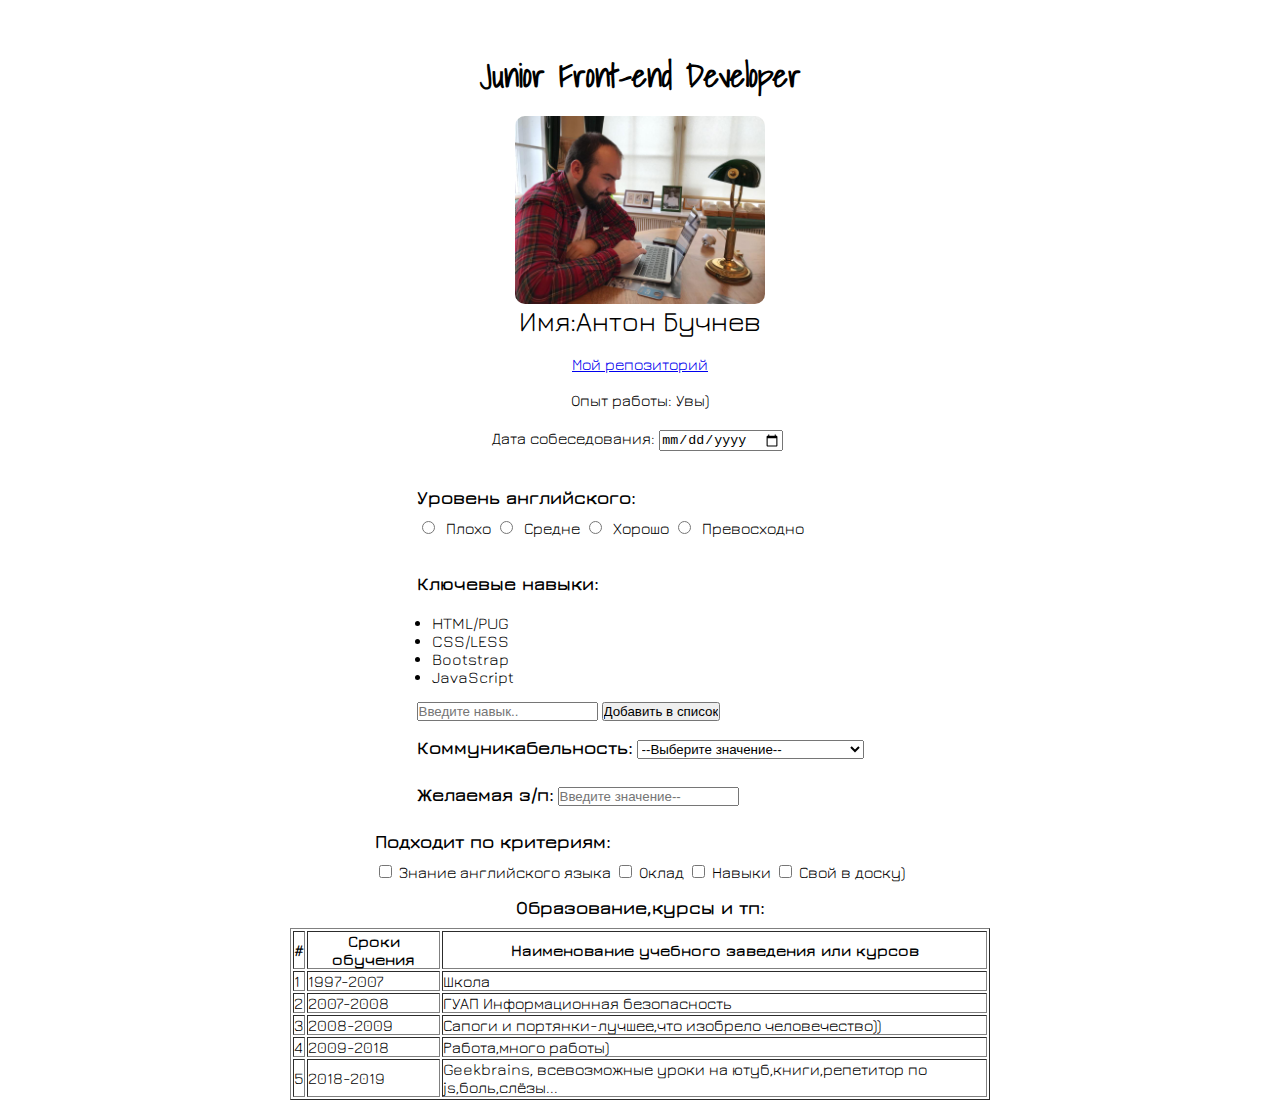
<file: index.html>
<!DOCTYPE html>
<html lang="en">

<head>
    <meta charset="UTF-8">
    <meta name="viewport" content="width=device-width, initial-scale=1.0">
    <meta http-equiv="X-UA-Compatible" content="ie=edge">
    <title>Моё резюме</title>
    <link rel="stylesheet" href="main.css">
    <link rel="stylesheet" href="https://use.fontawesome.com/releases/v5.8.1/css/all.css"
        integrity="sha384-50oBUHEmvpQ+1lW4y57PTFmhCaXp0ML5d60M1M7uH2+nqUivzIebhndOJK28anvf" crossorigin="anonymous">
    <link href="https://fonts.googleapis.com/css?family=Shadows+Into+Light" rel="stylesheet">
    <link href="https://fonts.googleapis.com/css?family=Baloo+Chettan|Shadows+Into+Light" rel="stylesheet">
    <link href="https://fonts.googleapis.com/css?family=Jura" rel="stylesheet">
</head>

<body>
    <div class="wrapper">
        <h1>Junior Front-end Developer</h1>
        <img class="avatar" src="images/avatar.jpeg" alt="photo">
        <div class="cart">
            <span class="my-name">Имя:Антон Бучнев</span>
            <br>
            <a href="https://github.com/AntoxaC6r/LevelUP" target="_blank">Мой репозиторий</a>
            <br>
            <br>
            <span class="my-expirience">Опыт работы: Увы)</span>
        </div>
        <div class="date">Дата собеседования: <input type="date"><i class="far fa-calendar-alt"></i></div>
        <div class="skills">
            <div class="radio">
                <h3 class="title">Уровень английского:</h3>
                <form action="#">
                        <input type="radio" name="1" id="bad">
                        <label for="bad">Плохо</label>
                        <input type="radio" name="1" id="balance">
                        <label for="balance">Средне</label>
                        <input type="radio" name="1" id="good">
                        <label for="good">Хорошо</label>
                        <input type="radio" name="1" id="great">
                        <label for="great">Превосходно</label>
                </form>
                
            </div>
            <div class="main_skills">
                <h3 class="title">Ключевые навыки:</h3>
                <ul class="list">
                    <li>HTML/PUG</li>
                    <li>CSS/LESS</li>
                    <li>Bootstrap</li>
                    <li>JavaScript</li>
                </ul>
                <div class="list_add">
                    <input type="text" placeholder="Введите навык..">
                    <input type="submit" value="Добавить в список">
                </div>
                <div class="comm">
                    <h3 class="title">Коммуникабельность:</h3>
                    <select id="comm_select">
                        <option value="" selected disabled hidden>--Выберите значение--</option>
                        <option value="1">Я люблю людей</option>
                        <option value="2">Не говорите со мной,пожалуйста</option>
                        <option value="3">И таак,всее вместеее!!!</option>
                        <option value="4">Не,я пас!</option>
                    </select>
                </div>
                <div class="money">
                    <h3 class="title">Желаемая з/п:</h3>
                    <input type="number" placeholder="Введите значение-- ">
                </div>
            </div>
        </div>
        <div class="criterion">
            <h3 class="title">Подходит по критериям:</h3>
            <div class="checks">
                <form action="#">
                        <input type="checkbox" id="know_eng">Знание английского языка
                        <input type="checkbox" id="salary">Оклад
                        <input type="checkbox" id="skillss">Навыки
                        <input type="checkbox" id="bro">Свой в доску)
                </form>
                
            </div>

        </div>
        <h3 class="title">Образование,курсы и тп:</h3>
        <table border="1px" width="700px">
            <tr>
                <th>#</th>
                <th>Сроки обучения</th>
                <th>Наименование учебного заведения или курсов</th>
            </tr>
            <tr>
                <td>1</td>
                <td>1997-2007</td>
                <td>Школа</td>
            </tr>
            <tr>
                <td>2</td>
                <td>2007-2008</td>
                <td>ГУАП Информационная безопасность</td>
            </tr>
            <tr>
                <td>3</td>
                <td>2008-2009</td>
                <td>Сапоги и портянки-лучшее,что изобрело человечество))</td>
            </tr>
            <tr>
                <td>4</td>
                <td>2009-2018</td>
                <td>Работа,много работы)</td>
            </tr>
            <tr>
                <td>5</td>
                <td>2018-2019</td>
                <td>Geekbrains, всевозможные уроки на ютуб,книги,репетитор по js,боль,слёзы...</td>
            </tr>
        </table>


    </div>

</body>

</html>
</file>
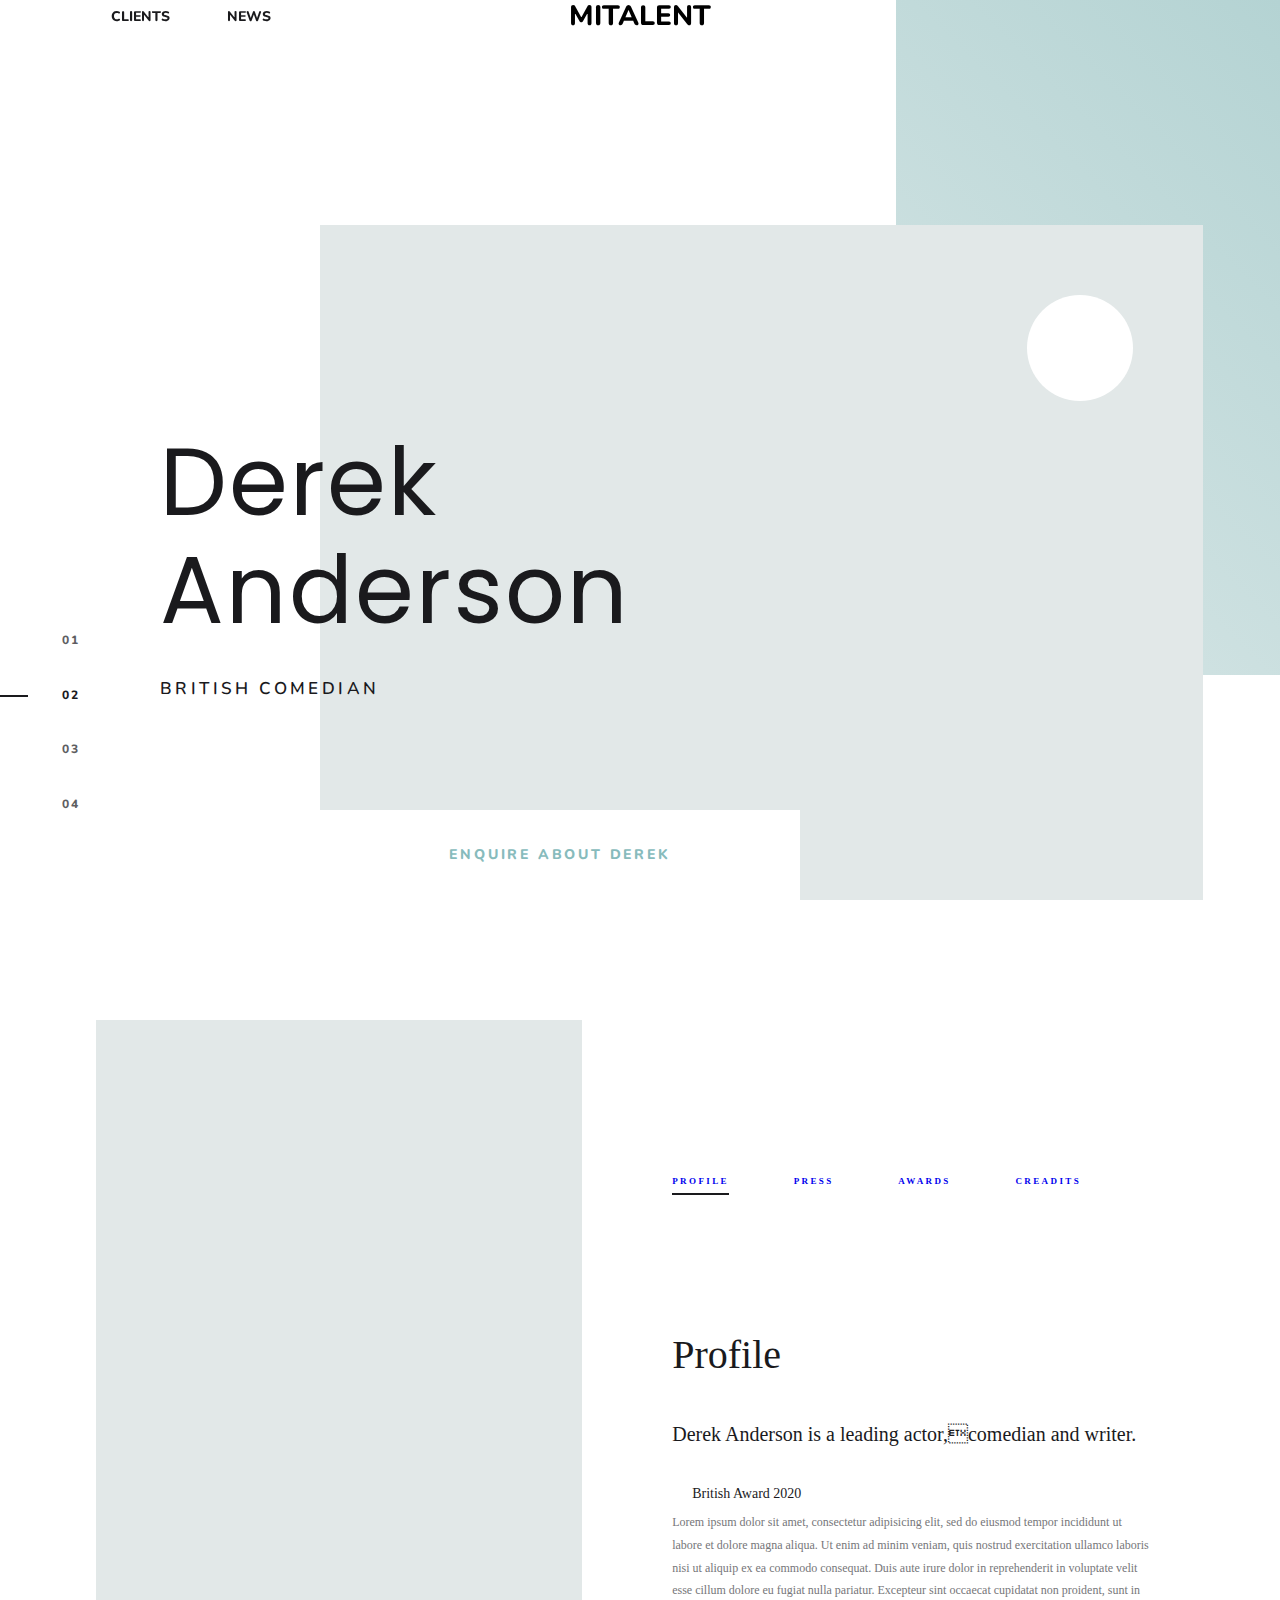
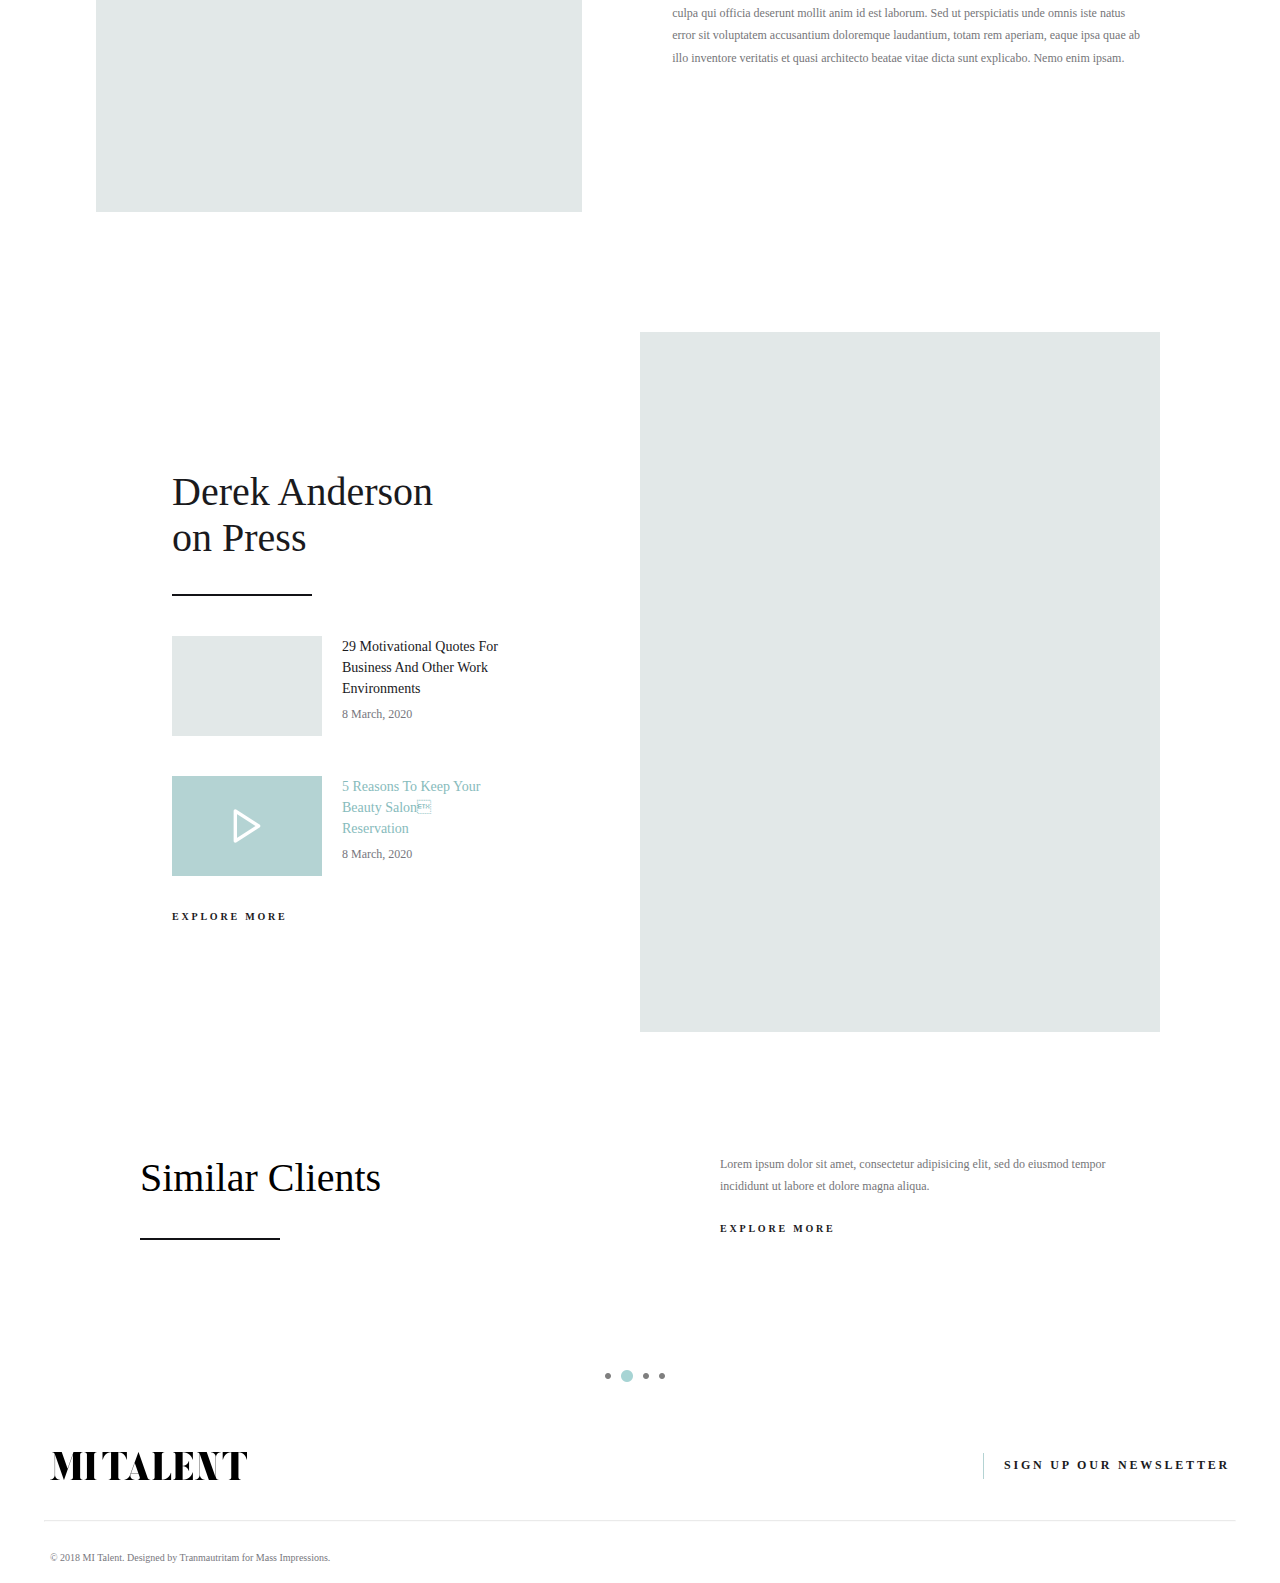
<file: mitalent-master-2/index.html>
<html>
    <head>
        <meta name="viewport" content="width=device-width; initial-scale=1.0">
        <link href="https://fonts.googleapis.com/css?family=Nunito:400,600,800|Poppins:400,500" rel="stylesheet">
        <link rel="stylesheet" href="./css/site.css">
        <link rel="stylesheet" href="https://use.fontawesome.com/releases/v5.8.1/css/all.css" integrity="sha384-50oBUHEmvpQ+1lW4y57PTFmhCaXp0ML5d60M1M7uH2+nqUivzIebhndOJK28anvf" crossorigin="anonymous">
    </head>
    <body style="max-width: 1920px;">
        <header id="header" class="flex-container">
            <div class="left-controls">
                <button id="bbb" class="icon-button"><i class="fas fa-bars"></i></button>
                <div class="panel"></div>
                <a href="#" class="link-font clients-link">CLIENTS</a>
                <a href="#" class="link-font">NEWS</a>
            </div>
            <div class="search-controls">
                <button class="icon-button"><i class="fas fa-search"></i></button>
            </div>
            <div class="site-title nunito-extrabold">MITALENT</div>
        </header>
        
        <section class="first-screen">
            <div class="rectangle-with-bg"></div>
            <div class="main-content flex-container">
                <div class="slider-meta">
                    <div class="person-info">
                        <h1 class="person-name poppins-regular">Derek Anderson</h1>
                        <div class="person-job nunito-semibold">British Comedian</div>
                    </div>
                    <div class="slider-controls">
                        <ul class="slider-pages nunito-extrabold">
                            <li id="qq" class="slider-page">01</li>
                            <li class="slider-page active">02</li>
                            <li class="slider-page">03</li>
                            <li class="slider-page">04</li>
                        </ul>
                        <div class="slider-arrows">
                            <i class="fas fa-long-arrow-alt-left slider-left-arrow" onclick="doSlide(-1)"></i>
                            <i class="fas fa-long-arrow-alt-right slider-right-arrow" onclick="doSlide(1)"></i>
                        </div>
                    </div>
                </div>
                <div class="slide-content">
                    <div class="slide-video"></div>
                    <div class="slide-button">
                        <i class="fas fa-play"></i>
                    </div>
                    <div class="slide-title nunito-extrabold">
                        Enquire about derek
                    </div>
                </div>
            </div>
        </section>

        <section class="second-screen">
                <div class="wrapper">
                        <div class="profile-img"></div>
                        <div class="profile-main-info">
                                <nav class="tabs">
                                        <a href="#" class="active">profile</a>
                                        <a href="#">press</a>
                                        <a href="#">awards</a>
                                        <a href="#">creadits</a>
                                </nav>   
                                
                                <div class="profile-info">
                                    
                                    <h2>Profile</h2>
                                    <span class="about-person">Derek Anderson is a leading actor,comedian and writer.</span><br>
                                    <i class="far fa-star"></i><span class="achievement">British Award 2020</span>
                                    <p>Lorem ipsum dolor sit amet, consectetur adipisicing elit, sed do eiusmod tempor 
                                        incididunt ut labore et dolore magna aliqua. Ut enim ad minim veniam, quis nostrud
                                         exercitation ullamco laboris nisi ut aliquip ex ea commodo consequat.
                                         Duis aute irure dolor in reprehenderit in voluptate velit esse cillum dolore eu 
                                         fugiat nulla pariatur. Excepteur sint occaecat cupidatat non proident, sunt in 
                                         culpa qui officia deserunt mollit anim id est laborum. Sed ut perspiciatis unde 
                                         omnis iste natus error sit voluptatem accusantium doloremque laudantium, totam 
                                         rem aperiam, eaque ipsa quae ab illo inventore veritatis et quasi architecto beatae
                                          vitae dicta sunt explicabo. Nemo enim ipsam.</p>
            
                                          
                                </div>
                                <div class="social-icons">
                                        <i class="fab fa-facebook-square"></i>
                                        <i class="fab fa-instagram"></i>
                                        <i class="fab fa-youtube"></i>
                                        <i class="fab fa-twitter"></i>
                                </div>
                        </div>
                </div>
            </section>
            <section class="third-screen">
                <div class="person-on-press">
                    <div class="inner-press-info">
                        <h2>Derek Anderson <br> on Press</h2>
                        <img src="img/shape.png" alt="photo">
                        <div class="first-art">
                            <div class="first-art-img"></div>
                            <div class="first-art-spans">
                                <span class="first-art-span1">29 Motivational Quotes For <br> Business And Other Work <br> Environments</span> <br>
                                <span class="first-art-span2">8 March, 2020</span>
                            </div>
                            
                        </div>
                        <div class="second-art">
                            <div class="second-art-img">
                                <img src="img/play.png" alt="photo">
                            </div>
                            <div class="second-art-spans">
                                <span class="second-art-span1">5 Reasons To Keep Your <br> Beauty Salon <br> Reservation</span> <br>
                                <span class="second-art-span2">8 March, 2020</span>
                            </div>
                            
                        </div>
                        
                            <a href="#">explore more    <i class="fas fa-arrow-right"></i></a>
                        
                        
                    </div>
                </div>
                <div class="person-on-press-img"></div>
            </section>
            <section class="fourth-screen">
                <div class="fourth-screen-header">
                    <div class="fourth-screen-title">
                            <h2>Similar Clients</h2>
                            <img src="img/shape.png" alt="photo">
                    </div>
                    <div class="fourth-screen-explore">
                        <p>Lorem ipsum dolor sit amet, consectetur adipisicing elit, sed do eiusmod tempor <br> 
                            incididunt ut labore et dolore magna aliqua.
                        </p>
                        <a href="#">explore more    <i class="fas fa-arrow-right"></i></a>
                    </div>

                </div>
                <div class="fourth-screen-main">
                    <div class="gallery-container">
                            
                    </div>
                    
                </div>
                <div class="gallery-dots">
                    <img src="./img/small-dot.png" alt="photo">
                    <img src="./img/big-dot.png" alt="photo">
                    <img src="./img/small-dot.png" alt="photo">
                    <img src="./img/small-dot.png" alt="photo">
                </div>
            </section>
            <footer>
                <div class="top-side">
                    <img src="./img/logo.png" alt="photo">
                    <a href="#"><span>sign up our newsletter</span>     <i class="far fa-envelope"></i></a>
                </div>
                <hr>
                <div class="bottom-side">
                    <span>&#169 2018 MI Talent. Designed by Tranmautritam for Mass Impressions.</span>
                    <div class="footer-social-icons">
                        <i class="fab fa-facebook-square"></i>
                        <i class="fab fa-instagram"></i>
                        <i class="fab fa-youtube"></i>
                        <i class="fab fa-twitter"></i>
                    </div>
                </div>
            </footer>

        <script 
            src="https://code.jquery.com/jquery-3.4.0.min.js"
            integrity="sha256-BJeo0qm959uMBGb65z40ejJYGSgR7REI4+CW1fNKwOg="
            crossorigin="anonymous"></script>
        <script src="site.js"></script>
    </body>
</html>
</file>
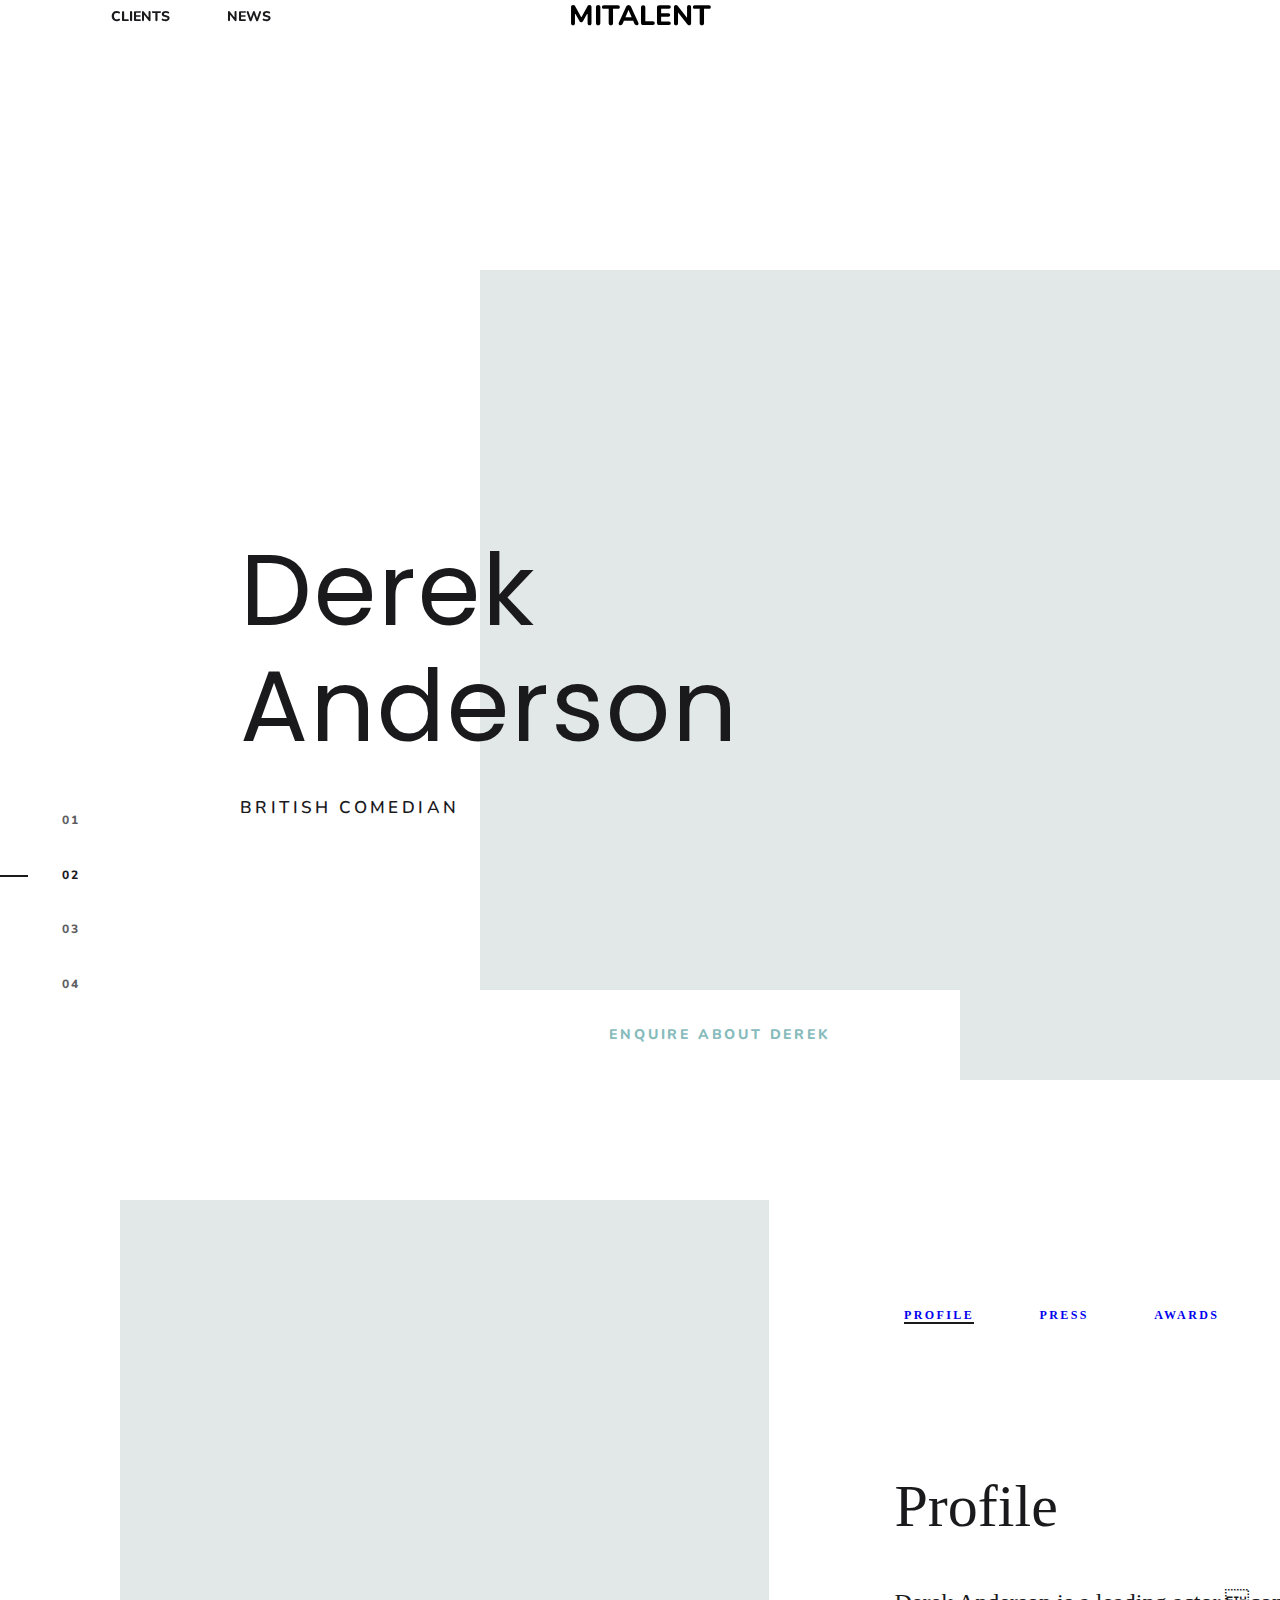
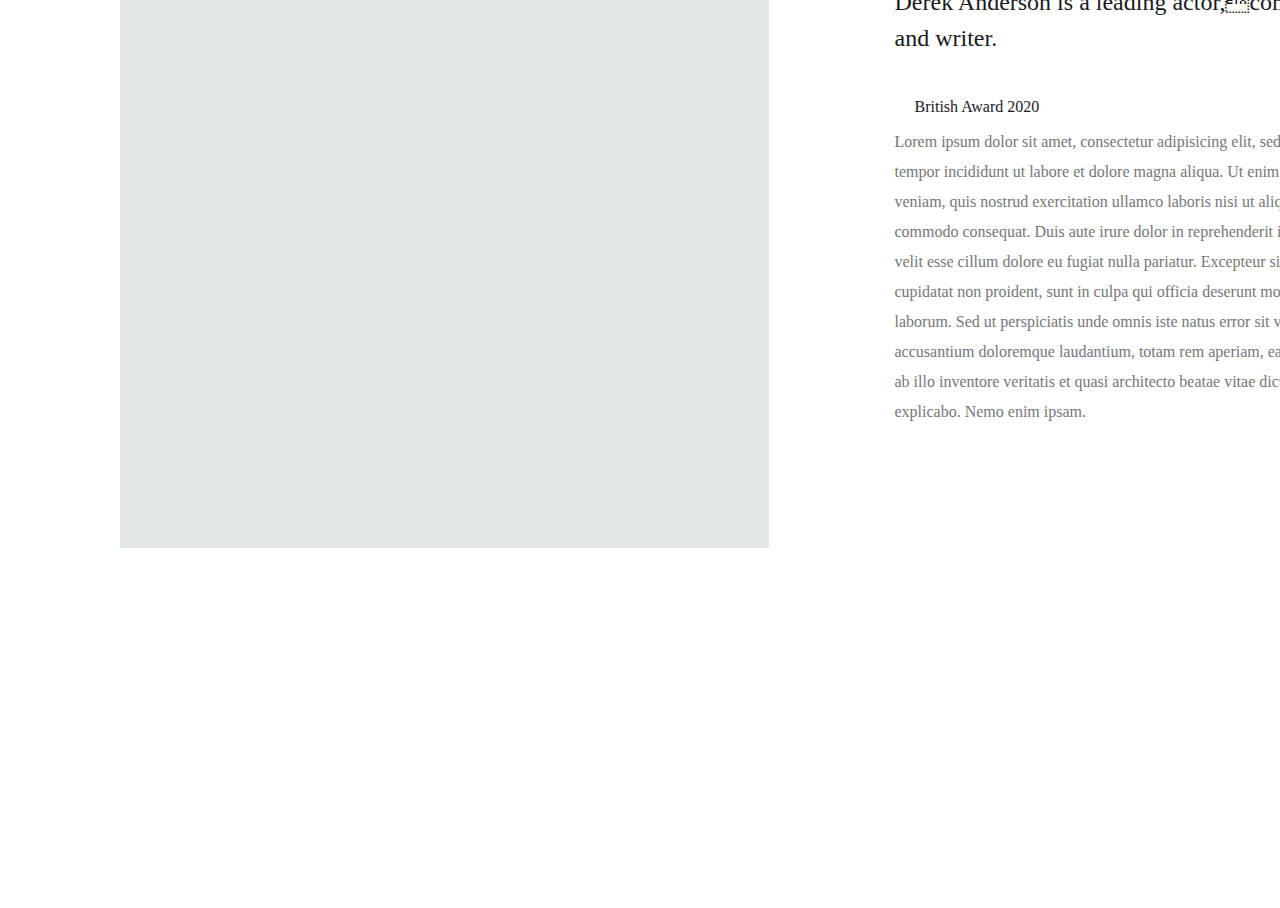
<file: MITALENT/index.html>
<html>
    <head>
        <link href="https://fonts.googleapis.com/css?family=Nunito:400,600,800|Poppins:400,500" rel="stylesheet">
        <link rel="stylesheet" href="./css/site.css">
        <link rel="stylesheet" href="https://use.fontawesome.com/releases/v5.8.1/css/all.css" integrity="sha384-50oBUHEmvpQ+1lW4y57PTFmhCaXp0ML5d60M1M7uH2+nqUivzIebhndOJK28anvf" crossorigin="anonymous">
    </head>
    <body>
        <header class="flex-container">
            <div class="left-controls">
                <button class="icon-button"><i class="fas fa-bars"></i></button>
                <a href="#" class="link-font clients-link">CLIENTS</a>
                <a href="#" class="link-font">NEWS</a>
            </div>
            <div class="search-controls">
                <button class="icon-button"><i class="fas fa-search"></i></button>
            </div>
            <div class="site-title nunito-extrabold">MITALENT</div>
        </header>
        <section class="first-screen">
            <div class="rectangle-with-bg"></div>
            <div class="main-content flex-container">
                <div class="slider-meta">
                    <div class="person-info">
                        <h1 class="person-name poppins-regular">Derek Anderson</h1>
                        <div class="person-job nunito-semibold">British Comedian</div>
                    </div>
                    <div class="slider-controls">
                        <ul class="slider-pages nunito-extrabold">
                            <li class="slider-page">01</li>
                            <li class="slider-page active">02</li>
                            <li class="slider-page">03</li>
                            <li class="slider-page">04</li>
                        </ul>
                        <div class="slider-arrows">
                            <i class="fas fa-long-arrow-alt-left"></i>
                            <i class="fas fa-long-arrow-alt-right disabled"></i>
                        </div>
                    </div>
                </div>
                <div class="slide-content">
                    <div class="slide-video"></div>
                    <div class="slide-button">
                        <i class="fas fa-play"></i>
                    </div>
                    <div class="slide-title nunito-extrabold">
                        Enquire about derek
                    </div>
                </div>
            </div>
        </section>
        <section class="second-screen">
            
                    <div class="profile-img"></div>
                    <nav class="tabs">
                        <a href="#" class="active">profile</a>
                        <a href="#">press</a>
                        <a href="#">awards</a>
                        <a href="#">creadits</a>
                    </nav>
                    <div class="profile-info">
                        <h2>Profile</h2>
                        <span class="about-person">Derek Anderson is a leading actor,comedian and writer.</span><br>
                        <i class="far fa-star"></i><span class="achievement">British Award 2020</span>
                        <p>Lorem ipsum dolor sit amet, consectetur adipisicing elit, sed do eiusmod tempor 
                            incididunt ut labore et dolore magna aliqua. Ut enim ad minim veniam, quis nostrud
                             exercitation ullamco laboris nisi ut aliquip ex ea commodo consequat.
                             Duis aute irure dolor in reprehenderit in voluptate velit esse cillum dolore eu 
                             fugiat nulla pariatur. Excepteur sint occaecat cupidatat non proident, sunt in 
                             culpa qui officia deserunt mollit anim id est laborum. Sed ut perspiciatis unde 
                             omnis iste natus error sit voluptatem accusantium doloremque laudantium, totam 
                             rem aperiam, eaque ipsa quae ab illo inventore veritatis et quasi architecto beatae
                              vitae dicta sunt explicabo. Nemo enim ipsam.</p>
                    </div>
                    <div class="social-icons">
                            <i class="fab fa-facebook-square"></i>
                            <i class="fab fa-instagram"></i>
                            <i class="fab fa-youtube"></i>
                            <i class="fab fa-twitter"></i>
                    </div>
            
        </section>
    </body>
</html>
</file>
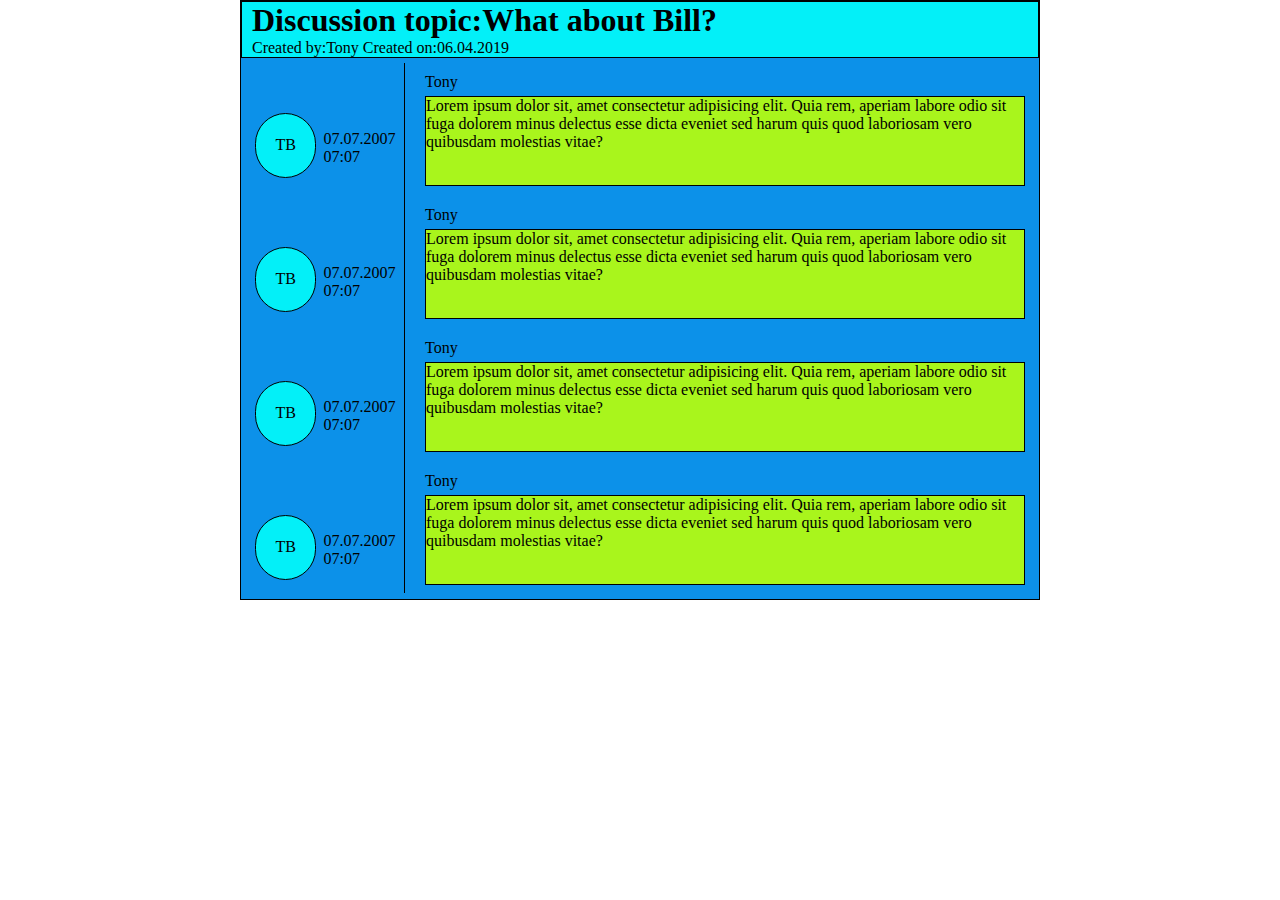
<file: ДЗ 3/index.html>
<!DOCTYPE html>
<html lang="en">
<head>
    <meta charset="UTF-8">
    <meta name="viewport" content="width=device-width, initial-scale=1.0">
    <meta http-equiv="X-UA-Compatible" content="ie=edge">
    <title>Document</title>
    <link rel="stylesheet" href="main.css">
</head>
<body>
    <div class="wrapper">
        <header>
            <h1>Discussion topic:What about Bill?</h1>
            <span class="creater_name">Created by:Tony</span>
            <span class="create_date">Created on:06.04.2019</span>
        </header>
        <div class="inner-container">
                <aside class="writer_initials">
                        <div class="initial">
                            <div class="rounded">
                                TB
                            </div>
                            <div class="dates">
                                    <span>07.07.2007</span>
                                    <span>07:07</span>
                            </div>
                            
                        </div>
                        <div class="initial">
                                <div class="rounded">
                                        TB
                                </div>
                                <div class="dates">
                                        <span>07.07.2007</span>
                                        <span>07:07</span>
                                </div>
                        </div>
                        <div class="initial">
                                <div class="rounded">
                                        TB
                                </div>
                                <div class="dates">
                                        <span>07.07.2007</span>
                                        <span>07:07</span>
                                </div>
                        </div>
                        <div class="initial">
                                <div class="rounded">
                                        TB
                                </div>
                                <div class="dates">
                                        <span>07.07.2007</span>
                                        <span>07:07</span>
                                </div>
                        </div>
                        <div class="initial">
                            <div class="rounded">
                                TB
                            </div>
                            <div class="dates">
                                    <span>07.07.2007</span>
                                    <span>07:07</span>
                            </div>
                            
                        </div>
                        <div class="initial">
                            <div class="rounded">
                                TB
                            </div>
                            <div class="dates">
                                    <span>07.07.2007</span>
                                    <span>07:07</span>
                            </div>
                            
                        </div>
                        <div class="initial">
                            <div class="rounded">
                                TB
                            </div>
                            <div class="dates">
                                    <span>07.07.2007</span>
                                    <span>07:07</span>
                            </div>
                            
                        </div>
                        <div class="initial">
                            <div class="rounded">
                                TB
                            </div>
                            <div class="dates">
                                    <span>07.07.2007</span>
                                    <span>07:07</span>
                            </div>
                            
                        </div>
                    
                    </aside>
                    <main class="messages">
                        <span class="writers">Tony</span>
                        <div class="letter">
                            Lorem ipsum dolor sit, amet consectetur adipisicing elit. Quia rem, aperiam labore odio sit fuga
                             dolorem minus delectus esse dicta eveniet sed harum quis quod laboriosam vero quibusdam molestias vitae?
                        </div>
                        <span class="writers">Tony</span>
                        <div class="letter">
                                Lorem ipsum dolor sit, amet consectetur adipisicing elit. Quia rem, aperiam labore odio sit fuga
                                dolorem minus delectus esse dicta eveniet sed harum quis quod laboriosam vero quibusdam molestias vitae?
                        </div>
                        <span class="writers">Tony</span>
                        <div class="letter">
                                Lorem ipsum dolor sit, amet consectetur adipisicing elit. Quia rem, aperiam labore odio sit fuga
                                dolorem minus delectus esse dicta eveniet sed harum quis quod laboriosam vero quibusdam molestias vitae?
                        </div>
                        <span class="writers">Tony</span>
                        <div class="letter">
                                Lorem ipsum dolor sit, amet consectetur adipisicing elit. Quia rem, aperiam labore odio sit fuga
                                dolorem minus delectus esse dicta eveniet sed harum quis quod laboriosam vero quibusdam molestias vitae?
                        </div>
                        <span class="writers">Tony</span>
                        <div class="letter">
                                Lorem ipsum dolor sit, amet consectetur adipisicing elit. Quia rem, aperiam labore odio sit fuga
                                dolorem minus delectus esse dicta eveniet sed harum quis quod laboriosam vero quibusdam molestias vitae?
                        </div>
                        <span class="writers">Tony</span>
                        <div class="letter">
                                Lorem ipsum dolor sit, amet consectetur adipisicing elit. Quia rem, aperiam labore odio sit fuga
                                dolorem minus delectus esse dicta eveniet sed harum quis quod laboriosam vero quibusdam molestias vitae?
                        </div>
                        <span class="writers">Tony</span>
                        <div class="letter">
                                Lorem ipsum dolor sit, amet consectetur adipisicing elit. Quia rem, aperiam labore odio sit fuga
                                dolorem minus delectus esse dicta eveniet sed harum quis quod laboriosam vero quibusdam molestias vitae?
                        </div>
                        <span class="writers">Tony</span>
                        <div class="letter">
                                Lorem ipsum dolor sit, amet consectetur adipisicing elit. Quia rem, aperiam labore odio sit fuga
                                dolorem minus delectus esse dicta eveniet sed harum quis quod laboriosam vero quibusdam molestias vitae?
                        </div>
                    </main>
        </div>
        
    </div>
</body>
</html>
</file>
<file: main.css>
* {
    padding: 0;
    box-sizing: border-box;
}

h1 {
    padding-top: 20px;
    margin-bottom: 15px;
    font-family: 'Shadows Into Light', cursive;

}
.wrapper {
    display: flex;
    flex-direction: column;
    width: 1200px;
    margin: 0 auto;
    background-color: rgba(252, 188, 11, 0.815);
    justify-content: center;
    align-items: center;
    font-family: 'Jura', sans-serif;
    background: url(https://i.mycdn.me/image?id=864104485919&t=3&plc=WEB&tkn=*-i-pXMepL8nBekI3_gTqbKuFiAw);
    background-size: cover;
}
.avatar {
    width: 250px;
    display: block;
    float: left;
    border-radius:10px;
}

.avatar:hover {
    -webkit-transform: rotateZ(360deg);
    -ms-transform: rotateZ(360deg);
    transform: rotateZ(360deg);
    transition: 200ms;
  }
    
  


.cart {
    text-align: center;
}

.my-name {
    display: block;
    font-size: 28px;
    


}

.date {
    float: left;
    clear: both;
    padding-top: 20px;
}

i {
    margin-left: 5px;
}

.skills {
    clear: both;
}

.radio {
    clear: both;
    padding-top: 20px;
}

.title {
    display: inline-block;
    margin-bottom: 10px;
    margin-top: 15px;
}

#bad,#balance,#good,#great {
    margin-right: 7px;
}

.list {
    margin-left: 15px;
    margin-top: 10px;
    margin-bottom: 15px;
}

ul li:hover {
        -webkit-transform: scale(1.2);
        -ms-transform: scale(1.2);
        transform: scale(1.2);
        transition: 200ms;
}

.main_skills {
    margin-top: 20px;
}

#know_eng,#salary,#skillss,#bro {
    margin-right: 7px;
}
</file>
<file: ДЗ 3/main.css>
* {
    margin:0;
    padding: 0;
    box-sizing: border-box;
}




.wrapper {
    width: 800px;
    height: 600px;
    background-color: rgb(12, 145, 233);
    margin: 0 auto;
    border: 1px solid black;

}

header {
    background-color: rgb(3, 240, 248);
    max-height: 70px;
    border: 1px solid black;
    padding-left: 10px;
}


.inner-container {
    display: flex;
    justify-content: center;
    flex-direction: row;
}
.writer_initials {
    background-color:rgb(12, 145, 233);
    width: 150px;
    height: 530px;
    overflow: scroll;
    display: flex;
    flex-direction: column;
    justify-content: flex-start;
    border-right: 1.5px solid;
    margin-top: 5px;
}



.rounded {
    width: 85px;
    height: 65px;
    background-color: rgb(3, 240, 248);
    border-radius: 40px;
    display: flex;
    justify-content: center;
    align-items: center;
    border: 1px solid black;
    
}

.dates {
    display: inline;
    padding-top: 5px;
    margin-left: 7px;
}
.initial {
    display: flex;
    align-items: center;
    justify-content: center;
    min-height: 90px;
    margin-top: 37px;
    margin-bottom: 7px;
    
}


.messages {
    background-color: rgb(12, 145, 233);
    display: flex;
    justify-content: flex-start;
    flex-direction: column;
    height: 530px;
    overflow-y: scroll;
}


.messages span:first-child {
    padding-top: 15px;
}


.writers {
    margin-left: 20px;
    margin-bottom: 5px; 
}

.letter {
    background-color: rgb(169, 245, 28);
    width: 600px;
    min-height: 90px;
    margin-left:20px;
    margin-bottom: 20px;
    border:1px solid black;
}
</file>
<file: mitalent-master-2/css/site.css>
/*! normalize.css v8.0.1 | MIT License | github.com/necolas/normalize.css */
/* Document
   ========================================================================== */
/**
 * 1. Correct the line height in all browsers.
 * 2. Prevent adjustments of font size after orientation changes in iOS.
 */
html {
  line-height: 1.15;
  /* 1 */
  -webkit-text-size-adjust: 100%;
  /* 2 */
}

/* Sections
     ========================================================================== */
/**
   * Remove the margin in all browsers.
   */
body {
  margin: 0;
}

/**
   * Render the `main` element consistently in IE.
   */
main {
  display: block;
}

/**
   * Correct the font size and margin on `h1` elements within `section` and
   * `article` contexts in Chrome, Firefox, and Safari.
   */
h1 {
  font-size: 2em;
  margin: 0.67em 0;
}

/* Grouping content
     ========================================================================== */
/**
   * 1. Add the correct box sizing in Firefox.
   * 2. Show the overflow in Edge and IE.
   */
hr {
  -webkit-box-sizing: content-box;
          box-sizing: content-box;
  /* 1 */
  height: 0;
  /* 1 */
  overflow: visible;
  /* 2 */
}

/**
   * 1. Correct the inheritance and scaling of font size in all browsers.
   * 2. Correct the odd `em` font sizing in all browsers.
   */
pre {
  font-family: monospace, monospace;
  /* 1 */
  font-size: 1em;
  /* 2 */
}

/* Text-level semantics
     ========================================================================== */
/**
   * Remove the gray background on active links in IE 10.
   */
a {
  background-color: transparent;
}

/**
   * 1. Remove the bottom border in Chrome 57-
   * 2. Add the correct text decoration in Chrome, Edge, IE, Opera, and Safari.
   */
abbr[title] {
  border-bottom: none;
  /* 1 */
  text-decoration: underline;
  /* 2 */
  -webkit-text-decoration: underline dotted;
          text-decoration: underline dotted;
  /* 2 */
}

/**
   * Add the correct font weight in Chrome, Edge, and Safari.
   */
b,
strong {
  font-weight: bolder;
}

/**
   * 1. Correct the inheritance and scaling of font size in all browsers.
   * 2. Correct the odd `em` font sizing in all browsers.
   */
code,
kbd,
samp {
  font-family: monospace, monospace;
  /* 1 */
  font-size: 1em;
  /* 2 */
}

/**
   * Add the correct font size in all browsers.
   */
small {
  font-size: 80%;
}

/**
   * Prevent `sub` and `sup` elements from affecting the line height in
   * all browsers.
   */
sub,
sup {
  font-size: 75%;
  line-height: 0;
  position: relative;
  vertical-align: baseline;
}

sub {
  bottom: -0.25em;
}

sup {
  top: -0.5em;
}

/* Embedded content
     ========================================================================== */
/**
   * Remove the border on images inside links in IE 10.
   */
img {
  border-style: none;
}

/* Forms
     ========================================================================== */
/**
   * 1. Change the font styles in all browsers.
   * 2. Remove the margin in Firefox and Safari.
   */
button,
input,
optgroup,
select,
textarea {
  font-family: inherit;
  /* 1 */
  font-size: 100%;
  /* 1 */
  line-height: 1.15;
  /* 1 */
  margin: 0;
  /* 2 */
}

/**
   * Show the overflow in IE.
   * 1. Show the overflow in Edge.
   */
button,
input {
  /* 1 */
  overflow: visible;
}

/**
   * Remove the inheritance of text transform in Edge, Firefox, and IE.
   * 1. Remove the inheritance of text transform in Firefox.
   */
button,
select {
  /* 1 */
  text-transform: none;
}

/**
   * Correct the inability to style clickable types in iOS and Safari.
   */
button,
[type="button"],
[type="reset"],
[type="submit"] {
  -webkit-appearance: button;
}

/**
   * Remove the inner border and padding in Firefox.
   */
button::-moz-focus-inner,
[type="button"]::-moz-focus-inner,
[type="reset"]::-moz-focus-inner,
[type="submit"]::-moz-focus-inner {
  border-style: none;
  padding: 0;
}

/**
   * Restore the focus styles unset by the previous rule.
   */
button:-moz-focusring,
[type="button"]:-moz-focusring,
[type="reset"]:-moz-focusring,
[type="submit"]:-moz-focusring {
  outline: 1px dotted ButtonText;
}

/**
   * Correct the padding in Firefox.
   */
fieldset {
  padding: 0.35em 0.75em 0.625em;
}

/**
   * 1. Correct the text wrapping in Edge and IE.
   * 2. Correct the color inheritance from `fieldset` elements in IE.
   * 3. Remove the padding so developers are not caught out when they zero out
   *    `fieldset` elements in all browsers.
   */
legend {
  -webkit-box-sizing: border-box;
          box-sizing: border-box;
  /* 1 */
  color: inherit;
  /* 2 */
  display: table;
  /* 1 */
  max-width: 100%;
  /* 1 */
  padding: 0;
  /* 3 */
  white-space: normal;
  /* 1 */
}

/**
   * Add the correct vertical alignment in Chrome, Firefox, and Opera.
   */
progress {
  vertical-align: baseline;
}

/**
   * Remove the default vertical scrollbar in IE 10+.
   */
textarea {
  overflow: auto;
}

/**
   * 1. Add the correct box sizing in IE 10.
   * 2. Remove the padding in IE 10.
   */
[type="checkbox"],
[type="radio"] {
  -webkit-box-sizing: border-box;
          box-sizing: border-box;
  /* 1 */
  padding: 0;
  /* 2 */
}

/**
   * Correct the cursor style of increment and decrement buttons in Chrome.
   */
[type="number"]::-webkit-inner-spin-button,
[type="number"]::-webkit-outer-spin-button {
  height: auto;
}

/**
   * 1. Correct the odd appearance in Chrome and Safari.
   * 2. Correct the outline style in Safari.
   */
[type="search"] {
  -webkit-appearance: textfield;
  /* 1 */
  outline-offset: -2px;
  /* 2 */
}

/**
   * Remove the inner padding in Chrome and Safari on macOS.
   */
[type="search"]::-webkit-search-decoration {
  -webkit-appearance: none;
}

/**
   * 1. Correct the inability to style clickable types in iOS and Safari.
   * 2. Change font properties to `inherit` in Safari.
   */
::-webkit-file-upload-button {
  -webkit-appearance: button;
  /* 1 */
  font: inherit;
  /* 2 */
}

/* Interactive
     ========================================================================== */
/*
   * Add the correct display in Edge, IE 10+, and Firefox.
   */
details {
  display: block;
}

/*
   * Add the correct display in all browsers.
   */
summary {
  display: list-item;
}

/* Misc
     ========================================================================== */
/**
   * Add the correct display in IE 10+.
   */
template {
  display: none;
}

/**
   * Add the correct display in IE 10.
   */
[hidden] {
  display: none;
}

.nunito-regular, .nunito-semibold, .nunito-extrabold, .link-font {
  font-family: 'Nunito', sans-serif;
}

.nunito-semibold {
  font-weight: 600;
}

.nunito-extrabold, .link-font {
  font-weight: 800;
}

.poppins-regular, .poppins-medium {
  font-family: 'Poppins', sans-serif;
  font-weight: normal;
}

.poppins-medium {
  font-weight: 500;
}

.flex-container {
  display: -webkit-box;
  display: -ms-flexbox;
  display: flex;
  -webkit-box-align: center;
      -ms-flex-align: center;
          align-items: center;
}

.link-font {
  font-size: 14px;
  color: #1a1a1d;
  text-decoration: unset;
}

.link-font:hover {
  color: rgba(26, 26, 29, 0.5);
}

.icon-button {
  border: none;
  background-color: transparent;
  outline: unset;
  padding: 0;
}

header {
  right: 0;
  position: fixed;
  left: 0;
  -webkit-box-pack: justify;
      -ms-flex-pack: justify;
          justify-content: space-between;
  height: 32px;
  z-index: 10;
}

header .site-title {
  position: absolute;
  left: 50%;
  -webkit-transform: translateX(-50%);
          transform: translateX(-50%);
  font-size: 28px;
}

header .left-controls {
  margin-left: 61px;
}

header .clients-link {
  margin-left: 46px;
  margin-right: 53px;
}

header .search-controls {
  margin-right: 66px;
}

header .panel {
  position: absolute;
  top: 0;
  width: 200px;
  height: 400px;
  background-color: darksalmon;
  display: none;
}

.first-screen {
  height: 100vh;
  position: relative;
}

.first-screen .rectangle-with-bg {
  width: 30vw;
  height: 75vh;
  position: absolute;
  right: 0;
  top: 0;
  background-image: linear-gradient(225deg, #b4d3d3, #d9e7e7);
}

.first-screen .main-content {
  width: 94vw;
  max-width: 1800px;
  height: 75vh;
  max-height: 810px;
  position: absolute;
  left: 0;
  bottom: 0;
}

.first-screen .slider-meta {
  width: 25vw;
  max-width: 480px;
  height: 100%;
  position: relative;
}

.first-screen .person-info {
  color: #1a1a1d;
  position: absolute;
  top: 50%;
  -webkit-transform: translateY(-50%);
          transform: translateY(-50%);
  left: 50%;
  z-index: 1;
}

.first-screen .person-name {
  font-size: 10.5vh;
  letter-spacing: 2px;
  margin: 0;
}

.first-screen .person-job {
  margin-top: 34px;
  font-size: 17px;
  text-transform: uppercase;
  letter-spacing: 3.4px;
}

.first-screen .slider-controls {
  position: absolute;
  left: 0;
  bottom: 88px;
  width: 100%;
}

.first-screen .slider-pages {
  position: absolute;
  left: 62px;
  bottom: 0;
  font-size: 12px;
  letter-spacing: 2.4px;
  color: #1a1a1d;
  padding-left: 0;
  list-style: none;
  margin: 0;
}

.first-screen .slider-page {
  opacity: 0.7;
  margin-top: 41px;
  cursor: pointer;
  position: relative;
}

.first-screen .slider-page.active, .first-screen .slider-page:hover {
  opacity: 1;
}

.first-screen .slider-page.active:before {
  content: '';
  position: absolute;
  width: 28px;
  height: 2px;
  background-color: #1a1a1d;
  display: inline-block;
  left: -62px;
  top: 50%;
  margin-top: -1px;
}

.first-screen .slider-arrows {
  position: absolute;
  left: 50%;
  bottom: 0;
}

.first-screen .slider-left-arrow.disabled,
.first-screen .slider-right-arrow.disabled {
  pointer-events: none;
  opacity: 0.6;
}

.first-screen .slide-content {
  -webkit-box-flex: 1;
      -ms-flex-positive: 1;
          flex-grow: 1;
  height: 100%;
  background-color: #e2e8e8;
  position: relative;
}

.first-screen .slide-button {
  width: 106px;
  height: 106px;
  background-color: #fff;
  position: absolute;
  top: 70px;
  right: 70px;
  border-radius: 50%;
  display: -webkit-box;
  display: -ms-flexbox;
  display: flex;
  -webkit-box-pack: center;
      -ms-flex-pack: center;
          justify-content: center;
  -webkit-box-align: center;
      -ms-flex-align: center;
          align-items: center;
  font-size: 34px;
  color: #777;
}

.first-screen .slide-button i {
  position: relative;
  left: 3px;
}

.first-screen .slide-title {
  width: 480px;
  height: 90px;
  background-color: #ffffff;
  position: absolute;
  left: 0;
  bottom: 0;
  line-height: 90px;
  text-align: center;
  color: #87bbbc;
  font-size: 14px;
  letter-spacing: 2.8px;
  text-transform: uppercase;
}

.second-screen {
  display: -webkit-box;
  display: -ms-flexbox;
  display: flex;
  -webkit-box-pack: center;
      -ms-flex-pack: center;
          justify-content: center;
  -webkit-box-align: center;
      -ms-flex-align: center;
          align-items: center;
  padding: 120px;
}

.second-screen .wrapper {
  display: -webkit-box;
  display: -ms-flexbox;
  display: flex;
  -webkit-box-align: center;
      -ms-flex-align: center;
          align-items: center;
  -webkit-box-pack: center;
      -ms-flex-pack: center;
          justify-content: center;
}

.second-screen .profile-img {
  width: 38vw;
  height: 88vh;
  background-color: #e2e8e8;
  margin-right: 90px;
}

.second-screen .profile-main-info {
  display: -webkit-box;
  display: -ms-flexbox;
  display: flex;
  -webkit-box-orient: vertical;
  -webkit-box-direction: normal;
      -ms-flex-direction: column;
          flex-direction: column;
  -webkit-box-pack: center;
      -ms-flex-pack: center;
          justify-content: center;
  width: 40vw;
  height: 80vh;
}

.second-screen .profile-info {
  max-width: 477px;
  max-height: 605px;
}

.second-screen .tabs {
  text-transform: uppercase;
  font-size: 9px;
  font-weight: 800;
  line-height: 4;
  letter-spacing: 2.4px;
  color: #696970;
  margin-bottom: 130px;
}

.second-screen .tabs a {
  text-decoration: none;
  margin-right: 60px;
  font-family: nunito-semibold;
  padding-bottom: 7px;
}

.second-screen .tabs a.active, .second-screen .tabs a:hover {
  font-family: nunito-extrabold;
  border-bottom: 2px solid #1a1a1d;
  text-decoration: none;
}

.second-screen .tabs a:visited {
  color: #696970;
}

.second-screen .tabs a:visited:first-child {
  color: #1a1a1d;
}

.second-screen .tabs a:last-child {
  margin-right: 0;
}

.second-screen .profile-info h2 {
  font-family: poppins-regular;
  font-size: 40px;
  font-weight: normal;
  font-style: normal;
  line-height: 1.32;
  letter-spacing: normal;
  color: #1a1a1d;
  margin-bottom: 38px;
  margin-top: 0;
}

.second-screen .about-person {
  display: inline-block;
  font-family: poppins-regular;
  font-size: 20px;
  font-weight: normal;
  font-style: normal;
  font-stretch: normal;
  line-height: 1.5;
  letter-spacing: normal;
  color: #1a1a1d;
  margin-bottom: 27px;
}

.second-screen .achievement {
  font-family: nunito-semibold;
  font-size: 14px;
  font-style: normal;
  font-stretch: normal;
  line-height: 2.5;
  letter-spacing: normal;
  color: #1a1a1d;
  margin-left: 20px;
}

.second-screen .profile-info p {
  font-family: nunito-regular;
  font-size: 12px;
  font-weight: normal;
  font-style: normal;
  line-height: 1.88;
  letter-spacing: normal;
  color: #767679;
  margin: 0;
}

.second-screen .social-icons {
  position: absolute;
  right: 50px;
  display: -webkit-box;
  display: -ms-flexbox;
  display: flex;
  -webkit-box-orient: vertical;
  -webkit-box-direction: normal;
      -ms-flex-direction: column;
          flex-direction: column;
}

.second-screen .social-icons i {
  margin-bottom: 40px;
}

.third-screen {
  display: -webkit-box;
  display: -ms-flexbox;
  display: flex;
  -webkit-box-align: center;
      -ms-flex-align: center;
          align-items: center;
  -webkit-box-pack: center;
      -ms-flex-pack: center;
          justify-content: center;
  padding: 120px;
  padding-top: 0;
}

.third-screen .person-on-press {
  display: -webkit-box;
  display: -ms-flexbox;
  display: flex;
  -webkit-box-align: center;
      -ms-flex-align: center;
          align-items: center;
  -webkit-box-pack: center;
      -ms-flex-pack: center;
          justify-content: center;
  width: 50%;
}

.third-screen .person-on-press .inner-press-info {
  padding: 50px;
  width: 80%;
  height: 70%;
}

.third-screen .person-on-press .inner-press-info h2 {
  font-family: poppins-regular;
  font-size: 40px;
  color: #1a1a1d;
  font-weight: normal;
}

.third-screen .person-on-press .first-art {
  display: -webkit-box;
  display: -ms-flexbox;
  display: flex;
  -webkit-box-pack: start;
      -ms-flex-pack: start;
          justify-content: flex-start;
  margin-bottom: 40px;
  margin-top: 40px;
}

.third-screen .person-on-press .first-art .first-art-span1 {
  font-family: poppins-medium;
  font-size: 14px;
  font-weight: 500;
  font-style: normal;
  font-stretch: normal;
  line-height: 1.5;
  letter-spacing: normal;
  text-align: left;
  color: #1a1a1d;
}

.third-screen .person-on-press .first-art .first-art-span2 {
  font-family: nunito-regular;
  font-size: 12px;
  font-weight: normal;
  font-style: normal;
  font-stretch: normal;
  line-height: 2.5;
  letter-spacing: normal;
  text-align: left;
  color: #77777e;
}

.third-screen .person-on-press .first-art-img {
  width: 150px;
  height: 100px;
  background-color: #e2e8e8;
  margin-right: 20px;
}

.third-screen .second-art {
  display: -webkit-box;
  display: -ms-flexbox;
  display: flex;
  -webkit-box-pack: start;
      -ms-flex-pack: start;
          justify-content: flex-start;
}

.third-screen .second-art .second-art-span1 {
  font-family: poppins-medium;
  font-size: 14px;
  font-weight: 500;
  font-style: normal;
  font-stretch: normal;
  line-height: 1.5;
  letter-spacing: normal;
  text-align: left;
  color: #87bbbc;
}

.third-screen .second-art .second-art-span2 {
  font-family: nunito-regular;
  font-size: 12px;
  font-weight: normal;
  font-style: normal;
  font-stretch: normal;
  line-height: 2.5;
  letter-spacing: normal;
  text-align: left;
  color: #77777e;
}

.third-screen .second-art .second-art-img {
  display: -webkit-box;
  display: -ms-flexbox;
  display: flex;
  -webkit-box-pack: center;
      -ms-flex-pack: center;
          justify-content: center;
  -webkit-box-align: center;
      -ms-flex-align: center;
          align-items: center;
  width: 150px;
  height: 100px;
  background-color: #b4d3d3;
  margin-right: 20px;
}

.third-screen .person-on-press-img {
  width: 50%;
  height: 700px;
  background-color: #e2e8e8;
}

.third-screen .inner-press-info a {
  display: inline-block;
  font-family: nunito-extrabold;
  font-size: 10px;
  font-weight: 800;
  font-style: normal;
  font-stretch: normal;
  line-height: 2.14;
  letter-spacing: 2.8px;
  text-align: left;
  text-transform: uppercase;
  text-decoration: none;
  color: #1a1a1d;
  margin-top: 30px;
  margin-right: 20px;
}

.third-screen .inner-press-info a:hover {
  color: #77777e;
}

.fourth-screen-header {
  display: -webkit-box;
  display: -ms-flexbox;
  display: flex;
  -ms-flex-pack: distribute;
      justify-content: space-around;
  -webkit-box-align: center;
      -ms-flex-align: center;
          align-items: center;
}

.fourth-screen-header h2 {
  font-family: poppins-regular;
  font-size: 40px;
  font-weight: normal;
  font-style: normal;
  font-stretch: normal;
  line-height: 1.32;
  letter-spacing: normal;
  margin-top: 0;
}

.fourth-screen-header .fourth-screen-title {
  width: 300px;
}

.fourth-screen-header .fourth-screen-explore {
  width: 420px;
}

.fourth-screen-header .fourth-screen-explore p {
  display: inline-block;
  font-family: nunito-regular;
  font-size: 12px;
  font-weight: normal;
  font-style: normal;
  font-stretch: normal;
  line-height: 1.88;
  letter-spacing: normal;
  text-align: left;
  color: #767679;
  margin: 0;
}

.fourth-screen-header .fourth-screen-explore a {
  display: inline-block;
  font-family: nunito-extrabold;
  font-size: 10px;
  font-weight: 800;
  font-style: normal;
  font-stretch: normal;
  line-height: 2.14;
  letter-spacing: 2.8px;
  text-align: left;
  text-transform: uppercase;
  text-decoration: none;
  color: #1a1a1d;
  margin-top: 20px;
}

.fourth-screen-header .fourth-screen-explore a:hover {
  color: #77777e;
}

.fourth-screen-main {
  display: -webkit-box;
  display: -ms-flexbox;
  display: flex;
  -webkit-box-pack: center;
      -ms-flex-pack: center;
          justify-content: center;
  -webkit-box-align: center;
      -ms-flex-align: center;
          align-items: center;
  padding: 120px;
  padding-top: 80px;
}

.gallery-container {
  display: -ms-grid;
  display: grid;
  width: 85vw;
  -ms-grid-columns: (1fr)[4];
      grid-template-columns: repeat(4, 1fr);
}

.gallery-item {
  background-color: #e2e8e8;
  height: 55vh;
  background-position: center;
  background-size: auto 100%;
}

.gallery-item:hover .item-inner {
  display: block;
}

.item-inner {
  display: none;
  position: relative;
  width: 100%;
  height: 100%;
  background-color: rgba(3, 4, 9, 0.81);
}

.round-button {
  position: absolute;
  width: 56px;
  height: 56px;
  border-radius: 50%;
  background-color: #b4d3d3;
  top: 20px;
  right: 20px;
  display: -webkit-box;
  display: -ms-flexbox;
  display: flex;
  -webkit-box-pack: center;
      -ms-flex-pack: center;
          justify-content: center;
  -webkit-box-align: center;
      -ms-flex-align: center;
          align-items: center;
}

.item-info {
  position: absolute;
  bottom: 50px;
  left: 0;
  right: 0;
  text-align: center;
  font-size: 34px;
  color: white;
}

.item-info .person-name {
  font-family: poppins-regular;
  font-size: 20px;
  letter-spacing: 0.6px;
  margin-bottom: 7px;
}

.item-info .person-job {
  font-family: nunito-extrabold;
  font-size: 8px;
  color: #aeaeb7;
  text-transform: uppercase;
  letter-spacing: 2.4px;
}

.gallery-dots {
  display: -webkit-box;
  display: -ms-flexbox;
  display: flex;
  -webkit-box-pack: center;
      -ms-flex-pack: center;
          justify-content: center;
  -webkit-box-align: center;
      -ms-flex-align: center;
          align-items: center;
  margin-top: -70px;
}

.gallery-dots img {
  margin-right: 10px;
}

.top-side {
  display: -webkit-box;
  display: -ms-flexbox;
  display: flex;
  -webkit-box-pack: justify;
      -ms-flex-pack: justify;
          justify-content: space-between;
  -webkit-box-align: center;
      -ms-flex-align: center;
          align-items: center;
  max-height: 100px;
  padding-left: 50px;
  padding-right: 50px;
  margin-bottom: 40px;
  margin-top: 70px;
}

.top-side a {
  display: block;
  font-family: nunito-extrabold;
  font-size: 12px;
  font-weight: 800;
  font-style: normal;
  font-stretch: normal;
  line-height: 2.14;
  letter-spacing: 2.8px;
  text-align: left;
  text-transform: uppercase;
  text-decoration: none;
  color: #1a1a1d;
  padding-left: 20px;
  border-left: 1px solid #b4d3d3;
}

.top-side a:hover {
  color: #77777e;
}

hr {
  width: 93vw;
  opacity: 0.2;
}

.bottom-side {
  display: -webkit-box;
  display: -ms-flexbox;
  display: flex;
  -webkit-box-pack: justify;
      -ms-flex-pack: justify;
          justify-content: space-between;
  -webkit-box-align: center;
      -ms-flex-align: center;
          align-items: center;
  padding-left: 50px;
  padding-right: 50px;
  padding-bottom: 20px;
  margin-top: 30px;
}

.bottom-side span {
  font-family: nunito-regular;
  font-size: 10px;
  color: #77777e;
}

.bottom-side .footer-social-icons i {
  margin-right: 20px;
}

.bottom-side .footer-social-icons i:last-child {
  margin-right: 0px;
}
/*# sourceMappingURL=site.css.map */
</file>
<file: MITALENT/css/site.css>
/*! normalize.css v8.0.1 | MIT License | github.com/necolas/normalize.css */
/* Document
   ========================================================================== */
/**
 * 1. Correct the line height in all browsers.
 * 2. Prevent adjustments of font size after orientation changes in iOS.
 */
html {
  line-height: 1.15;
  /* 1 */
  -webkit-text-size-adjust: 100%;
  /* 2 */
}

/* Sections
     ========================================================================== */
/**
   * Remove the margin in all browsers.
   */
body {
  margin: 0;
}

/**
   * Render the `main` element consistently in IE.
   */
main {
  display: block;
}

/**
   * Correct the font size and margin on `h1` elements within `section` and
   * `article` contexts in Chrome, Firefox, and Safari.
   */
h1 {
  font-size: 2em;
  margin: 0.67em 0;
}

/* Grouping content
     ========================================================================== */
/**
   * 1. Add the correct box sizing in Firefox.
   * 2. Show the overflow in Edge and IE.
   */
hr {
  -webkit-box-sizing: content-box;
          box-sizing: content-box;
  /* 1 */
  height: 0;
  /* 1 */
  overflow: visible;
  /* 2 */
}

/**
   * 1. Correct the inheritance and scaling of font size in all browsers.
   * 2. Correct the odd `em` font sizing in all browsers.
   */
pre {
  font-family: monospace, monospace;
  /* 1 */
  font-size: 1em;
  /* 2 */
}

/* Text-level semantics
     ========================================================================== */
/**
   * Remove the gray background on active links in IE 10.
   */
a {
  background-color: transparent;
}

/**
   * 1. Remove the bottom border in Chrome 57-
   * 2. Add the correct text decoration in Chrome, Edge, IE, Opera, and Safari.
   */
abbr[title] {
  border-bottom: none;
  /* 1 */
  text-decoration: underline;
  /* 2 */
  -webkit-text-decoration: underline dotted;
          text-decoration: underline dotted;
  /* 2 */
}

/**
   * Add the correct font weight in Chrome, Edge, and Safari.
   */
b,
strong {
  font-weight: bolder;
}

/**
   * 1. Correct the inheritance and scaling of font size in all browsers.
   * 2. Correct the odd `em` font sizing in all browsers.
   */
code,
kbd,
samp {
  font-family: monospace, monospace;
  /* 1 */
  font-size: 1em;
  /* 2 */
}

/**
   * Add the correct font size in all browsers.
   */
small {
  font-size: 80%;
}

/**
   * Prevent `sub` and `sup` elements from affecting the line height in
   * all browsers.
   */
sub,
sup {
  font-size: 75%;
  line-height: 0;
  position: relative;
  vertical-align: baseline;
}

sub {
  bottom: -0.25em;
}

sup {
  top: -0.5em;
}

/* Embedded content
     ========================================================================== */
/**
   * Remove the border on images inside links in IE 10.
   */
img {
  border-style: none;
}

/* Forms
     ========================================================================== */
/**
   * 1. Change the font styles in all browsers.
   * 2. Remove the margin in Firefox and Safari.
   */
button,
input,
optgroup,
select,
textarea {
  font-family: inherit;
  /* 1 */
  font-size: 100%;
  /* 1 */
  line-height: 1.15;
  /* 1 */
  margin: 0;
  /* 2 */
}

/**
   * Show the overflow in IE.
   * 1. Show the overflow in Edge.
   */
button,
input {
  /* 1 */
  overflow: visible;
}

/**
   * Remove the inheritance of text transform in Edge, Firefox, and IE.
   * 1. Remove the inheritance of text transform in Firefox.
   */
button,
select {
  /* 1 */
  text-transform: none;
}

/**
   * Correct the inability to style clickable types in iOS and Safari.
   */
button,
[type="button"],
[type="reset"],
[type="submit"] {
  -webkit-appearance: button;
}

/**
   * Remove the inner border and padding in Firefox.
   */
button::-moz-focus-inner,
[type="button"]::-moz-focus-inner,
[type="reset"]::-moz-focus-inner,
[type="submit"]::-moz-focus-inner {
  border-style: none;
  padding: 0;
}

/**
   * Restore the focus styles unset by the previous rule.
   */
button:-moz-focusring,
[type="button"]:-moz-focusring,
[type="reset"]:-moz-focusring,
[type="submit"]:-moz-focusring {
  outline: 1px dotted ButtonText;
}

/**
   * Correct the padding in Firefox.
   */
fieldset {
  padding: 0.35em 0.75em 0.625em;
}

/**
   * 1. Correct the text wrapping in Edge and IE.
   * 2. Correct the color inheritance from `fieldset` elements in IE.
   * 3. Remove the padding so developers are not caught out when they zero out
   *    `fieldset` elements in all browsers.
   */
legend {
  -webkit-box-sizing: border-box;
          box-sizing: border-box;
  /* 1 */
  color: inherit;
  /* 2 */
  display: table;
  /* 1 */
  max-width: 100%;
  /* 1 */
  padding: 0;
  /* 3 */
  white-space: normal;
  /* 1 */
}

/**
   * Add the correct vertical alignment in Chrome, Firefox, and Opera.
   */
progress {
  vertical-align: baseline;
}

/**
   * Remove the default vertical scrollbar in IE 10+.
   */
textarea {
  overflow: auto;
}

/**
   * 1. Add the correct box sizing in IE 10.
   * 2. Remove the padding in IE 10.
   */
[type="checkbox"],
[type="radio"] {
  -webkit-box-sizing: border-box;
          box-sizing: border-box;
  /* 1 */
  padding: 0;
  /* 2 */
}

/**
   * Correct the cursor style of increment and decrement buttons in Chrome.
   */
[type="number"]::-webkit-inner-spin-button,
[type="number"]::-webkit-outer-spin-button {
  height: auto;
}

/**
   * 1. Correct the odd appearance in Chrome and Safari.
   * 2. Correct the outline style in Safari.
   */
[type="search"] {
  -webkit-appearance: textfield;
  /* 1 */
  outline-offset: -2px;
  /* 2 */
}

/**
   * Remove the inner padding in Chrome and Safari on macOS.
   */
[type="search"]::-webkit-search-decoration {
  -webkit-appearance: none;
}

/**
   * 1. Correct the inability to style clickable types in iOS and Safari.
   * 2. Change font properties to `inherit` in Safari.
   */
::-webkit-file-upload-button {
  -webkit-appearance: button;
  /* 1 */
  font: inherit;
  /* 2 */
}

/* Interactive
     ========================================================================== */
/*
   * Add the correct display in Edge, IE 10+, and Firefox.
   */
details {
  display: block;
}

/*
   * Add the correct display in all browsers.
   */
summary {
  display: list-item;
}

/* Misc
     ========================================================================== */
/**
   * Add the correct display in IE 10+.
   */
template {
  display: none;
}

/**
   * Add the correct display in IE 10.
   */
[hidden] {
  display: none;
}

.nunito-regular, .nunito-semibold, .nunito-extrabold, .link-font {
  font-family: 'Nunito', sans-serif;
}

.nunito-semibold {
  font-weight: 600;
}

.nunito-extrabold, .link-font {
  font-weight: 800;
}

.poppins-regular, .poppins-medium {
  font-family: 'Poppins', sans-serif;
  font-weight: normal;
}

.poppins-medium {
  font-weight: 500;
}

.flex-container {
  display: -webkit-box;
  display: -ms-flexbox;
  display: flex;
  -webkit-box-align: center;
      -ms-flex-align: center;
          align-items: center;
}

.link-font {
  font-size: 14px;
  color: #1a1a1d;
  text-decoration: unset;
}

.link-font:hover {
  color: rgba(26, 26, 29, 0.5);
}

.icon-button {
  border: none;
  background-color: transparent;
  outline: unset;
  padding: 0;
}

header {
  right: 0;
  position: fixed;
  left: 0;
  -webkit-box-pack: justify;
      -ms-flex-pack: justify;
          justify-content: space-between;
  height: 32px;
  z-index: 10;
}

header .site-title {
  position: absolute;
  left: 50%;
  -webkit-transform: translateX(-50%);
          transform: translateX(-50%);
  font-size: 28px;
}

header .left-controls {
  margin-left: 61px;
}

header .clients-link {
  margin-left: 46px;
  margin-right: 53px;
}

header .search-controls {
  margin-right: 66px;
}

.first-screen {
  width: 1920px;
  height: 1080px;
  position: relative;
}

.first-screen .rectangle-with-bg {
  width: 481px;
  height: 811px;
  position: absolute;
  right: 0;
  top: 0;
  background-image: linear-gradient(225deg, #b4d3d3, #d9e7e7);
}

.first-screen .main-content {
  width: 1800px;
  height: 810px;
  position: absolute;
  left: 0;
  bottom: 0;
}

.first-screen .slider-meta {
  width: 480px;
  height: 100%;
  position: relative;
}

.first-screen .person-info {
  color: #1a1a1d;
  position: absolute;
  top: 50%;
  -webkit-transform: translateY(-50%);
          transform: translateY(-50%);
  left: 50%;
  z-index: 1;
}

.first-screen .person-name {
  font-size: 101px;
  letter-spacing: 2px;
  margin: 0;
}

.first-screen .person-job {
  margin-top: 34px;
  font-size: 17px;
  text-transform: uppercase;
  letter-spacing: 3.4px;
}

.first-screen .slider-controls {
  position: absolute;
  left: 0;
  bottom: 88px;
  width: 100%;
}

.first-screen .slider-pages {
  position: absolute;
  left: 62px;
  bottom: 0;
  font-size: 12px;
  letter-spacing: 2.4px;
  color: #1a1a1d;
  padding-left: 0;
  list-style: none;
  margin: 0;
}

.first-screen .slider-page {
  opacity: 0.7;
  margin-top: 41px;
  cursor: pointer;
  position: relative;
}

.first-screen .slider-page.active, .first-screen .slider-page:hover {
  opacity: 1;
}

.first-screen .slider-page.active:before {
  content: '';
  position: absolute;
  width: 28px;
  height: 2px;
  background-color: #1a1a1d;
  display: inline-block;
  left: -62px;
  top: 50%;
  margin-top: -1px;
}

.first-screen .slider-arrows {
  position: absolute;
  left: 50%;
  bottom: 0;
}

.first-screen .slider-arrows i:first-child {
  margin-right: 50px;
}

.first-screen .slide-content {
  -webkit-box-flex: 1;
      -ms-flex-positive: 1;
          flex-grow: 1;
  height: 100%;
  background-color: #e2e8e8;
  position: relative;
}

.first-screen .slide-button {
  width: 106px;
  height: 106px;
  background-color: #fff;
  position: absolute;
  top: 70px;
  right: 70px;
  border-radius: 50%;
  display: -webkit-box;
  display: -ms-flexbox;
  display: flex;
  -webkit-box-pack: center;
      -ms-flex-pack: center;
          justify-content: center;
  -webkit-box-align: center;
      -ms-flex-align: center;
          align-items: center;
  font-size: 34px;
  color: #777;
}

.first-screen .slide-button i {
  position: relative;
  left: 3px;
}

.first-screen .slide-title {
  width: 480px;
  height: 90px;
  background-color: #ffffff;
  position: absolute;
  left: 0;
  bottom: 0;
  line-height: 90px;
  text-align: center;
  color: #87bbbc;
  font-size: 14px;
  letter-spacing: 2.8px;
  text-transform: uppercase;
}

.second-screen {
  display: -webkit-box;
  display: -ms-flexbox;
  display: flex;
  -webkit-box-pack: center;
      -ms-flex-pack: center;
          justify-content: center;
  -webkit-box-align: center;
      -ms-flex-align: center;
          align-items: center;
  width: 1920px;
  height: 1188px;
  position: relative;
  padding: 120px;
}

.second-screen .profile-img {
  width: 649px;
  height: 948px;
  position: absolute;
  left: 120px;
  top: 120px;
  background-color: #e2e8e8;
}

.second-screen .tabs {
  position: absolute;
  top: 211px;
  text-transform: uppercase;
  font-size: 12px;
  font-weight: 800;
  line-height: 4;
  letter-spacing: 2.4px;
  color: #696970;
  margin-left: 110px;
  text-align: center;
}

.second-screen .tabs a {
  text-decoration: none;
  margin-right: 60px;
  font-family: nunito-semibold;
}

.second-screen .tabs a.active, .second-screen .tabs a:hover {
  font-family: nunito-extrabold;
  border-bottom: 2px solid #1a1a1d;
  text-decoration: none;
}

.second-screen .tabs a:visited {
  color: #696970;
}

.second-screen .tabs a:visited:first-child {
  color: #1a1a1d;
}

.second-screen .tabs a:last-child {
  margin-right: 0;
}

.second-screen .profile-info {
  width: 481px;
  height: 605px;
  position: absolute;
  margin-left: 110px;
  margin-top: -50px;
}

.second-screen .profile-info h2 {
  font-family: poppins-regular;
  font-size: 60px;
  font-weight: normal;
  font-style: normal;
  line-height: 1.32;
  letter-spacing: normal;
  color: #1a1a1d;
  margin-bottom: 38px;
  margin-top: 0;
}

.second-screen .about-person {
  display: inline-block;
  font-family: poppins-regular;
  font-size: 24px;
  font-weight: normal;
  font-style: normal;
  font-stretch: normal;
  line-height: 1.5;
  letter-spacing: normal;
  color: #1a1a1d;
  margin-bottom: 31px;
}

.second-screen .achievement {
  font-family: nunito-semibold;
  font-size: 16px;
  font-style: normal;
  font-stretch: normal;
  line-height: 2.5;
  letter-spacing: normal;
  color: #1a1a1d;
  margin-left: 20px;
}

.second-screen .profile-info p {
  font-family: nunito-regular;
  font-size: 16px;
  font-weight: normal;
  font-style: normal;
  line-height: 1.88;
  letter-spacing: normal;
  color: #767679;
  margin: 0;
}

.second-screen .social-icons {
  position: absolute;
  display: -webkit-box;
  display: -ms-flexbox;
  display: flex;
  -webkit-box-orient: vertical;
  -webkit-box-direction: normal;
      -ms-flex-direction: column;
          flex-direction: column;
  right: 120px;
  padding-right: 230px;
  padding-bottom: 90px;
}

.second-screen .social-icons i {
  margin-bottom: 40px;
}
/*# sourceMappingURL=site.css.map */
</file>
